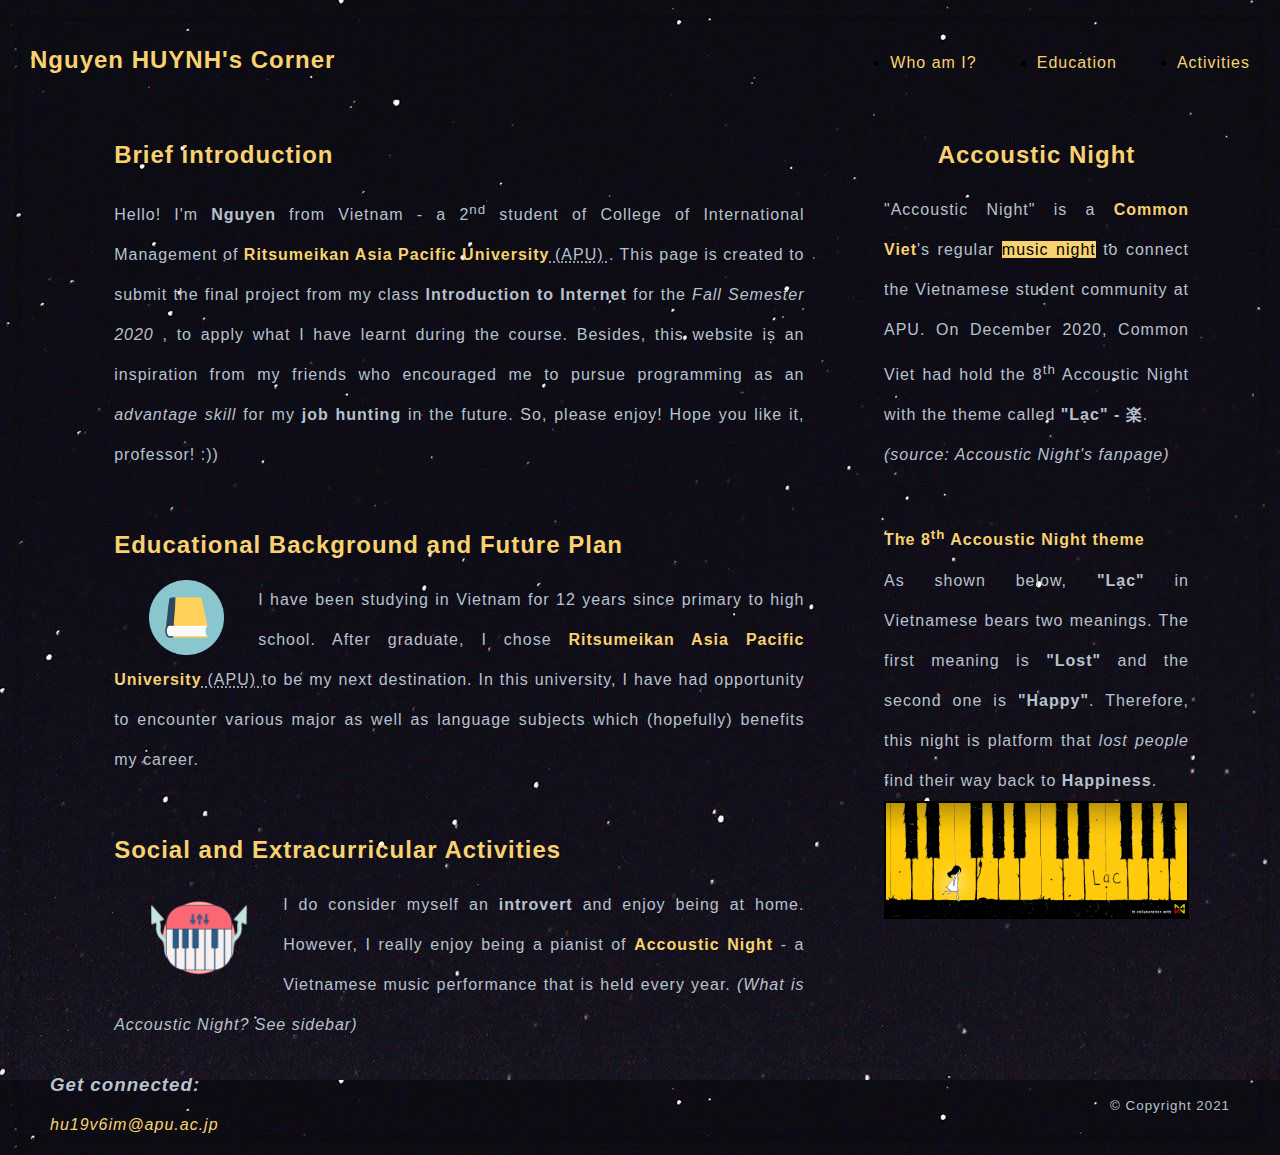
<file: index.html>
<!DOCTYPE html>
<html lang="eng">

<head>
  <meta charset="UTF-8" />
  <title>Nguyen Huynh's Corner</title>
  <link rel="stylesheet" href="./styles/base-sheet.css" />
  <link rel="stylesheet" href="./styles/color.css" />
  <link rel="stylesheet" href="./styles/format.css" />
</head>

<body>
  <div class="inset-shadow">
    <header id="masthead" role="banner">
      <h2>Nguyen HUYNH's Corner</h2>
      <nav role="navigation">
        <ul id="toc">
          <li><a href="#hello">Who am I?</a></li>
          <li><a href="./edu.html">Education</a></li>
          <li><a href="./act.html">Activities</a></li>
        </ul>
      </nav>
    </header>
    <main>
      <div id="content">
        <article class="overview">
          <h2 id="hello">Brief introduction</h2>
          <p>Hello! I'm <strong>Nguyen</strong> from Vietnam - a 2<sup>nd</sup> student of College of International Management of <a href="http://en.apu.ac.jp/home/" target="_blank"><strong>Ritsumeikan Asia Pacific University</strong></a><abbr title="Ritsumeikan Asia Pacific University"> (APU) </abbr>. This page is created to submit the final project from my class <strong>Introduction to Internet</strong> for the <em>Fall Semester 2020 </em>, to apply what I have learnt during the course. Besides, this website is an inspiration from my friends who encouraged me to pursue programming as an <em>advantage skill</em> for my <strong>job hunting</strong> in the future. So, please enjoy! Hope you like it, professor! :))
          </p>
          <br/>
          <section class="method" id="plan">
            <a href="./edu.html"><h2 id="education">Educational Background and Future Plan</h2></a>
            <p><img src="./imgs/book.png" width="75px" height="75px" alt="education"/>
              I have been studying in Vietnam for 12 years since primary to high school. After graduate, I chose <a href="http://en.apu.ac.jp/home/" target="_blank"><strong>Ritsumeikan Asia Pacific University</strong></a><abbr title="Ritsumeikan Asia Pacific University"> (APU) </abbr>to be my next destination. In this university, I have had opportunity to encounter various major as well as language subjects which (hopefully) benefits my career. 
            </p>
          </section>
          <br/>
          <section class="method" id="act">
            <a href="./act.html"><h2 id="activity">Social and Extracurricular Activities</h2></a>
            <p><img width="100px" height="100px" src="./imgs/piano.png" alt="activity" />I do consider myself an <strong>introvert</strong> and enjoy being at home. However, I really enjoy being a pianist of <a href="https://www.facebook.com/acousticnightcmv" target="_blank"><strong>Accoustic Night</strong></a> - a Vietnamese music performance that is held every year. <i>(What is Accoustic Night? See sidebar)</i>
            </p>
          </section>
        </article>
      </div>
      <div id="sidebar" role="complimentary">
        <aside>
          <h2 style="text-align: center;"><a href="https://www.facebook.com/acousticnightcmv" target="_blank">Accoustic Night</a></h2>
          <p>"Accoustic Night" is a <strong><a href="https://www.facebook.com/commonviet.apu" target="_blank">Common Viet</a></strong>'s regular <mark>music night</mark> to connect the Vietnamese student community at APU. On December 2020, Common Viet had hold the 8<sup>th</sup> Accoustic Night with the theme called <strong>"Lạc" - 楽</strong>. <br> <em>(source: Accoustic Night's fanpage)</em>
          </p>
          <br/>
          <figure id="eff">
            <figcaption>
              <h4>The 8<sup>th</sup> Accoustic Night theme</h4 >
              As shown below, <b>"Lạc"</b> in Vietnamese bears two meanings. The first meaning is <b>"Lost"</b> and the second one is <b>"Happy"</b>. Therefore, this night is platform that <em>lost people</em> find their way back to <b>Happiness</b>.
            </figcaption>
            <img src="./imgs/lac_image.png" alt="acousticnightcmv" />
          </figure>
        </aside>
      </div>
    </main>
    <br/>
    <footer role="contentinfo">
      <address>
        <h3>Get connected:</h3>
        <a href="hu19v6im@apu.ac.jp">hu19v6im@apu.ac.jp</a>
      </address>
      <p style="text-align: right;"><small>&copy; Copyright 2021</small></p>
    </footer>
  </div>
</body>
</html>
</file>
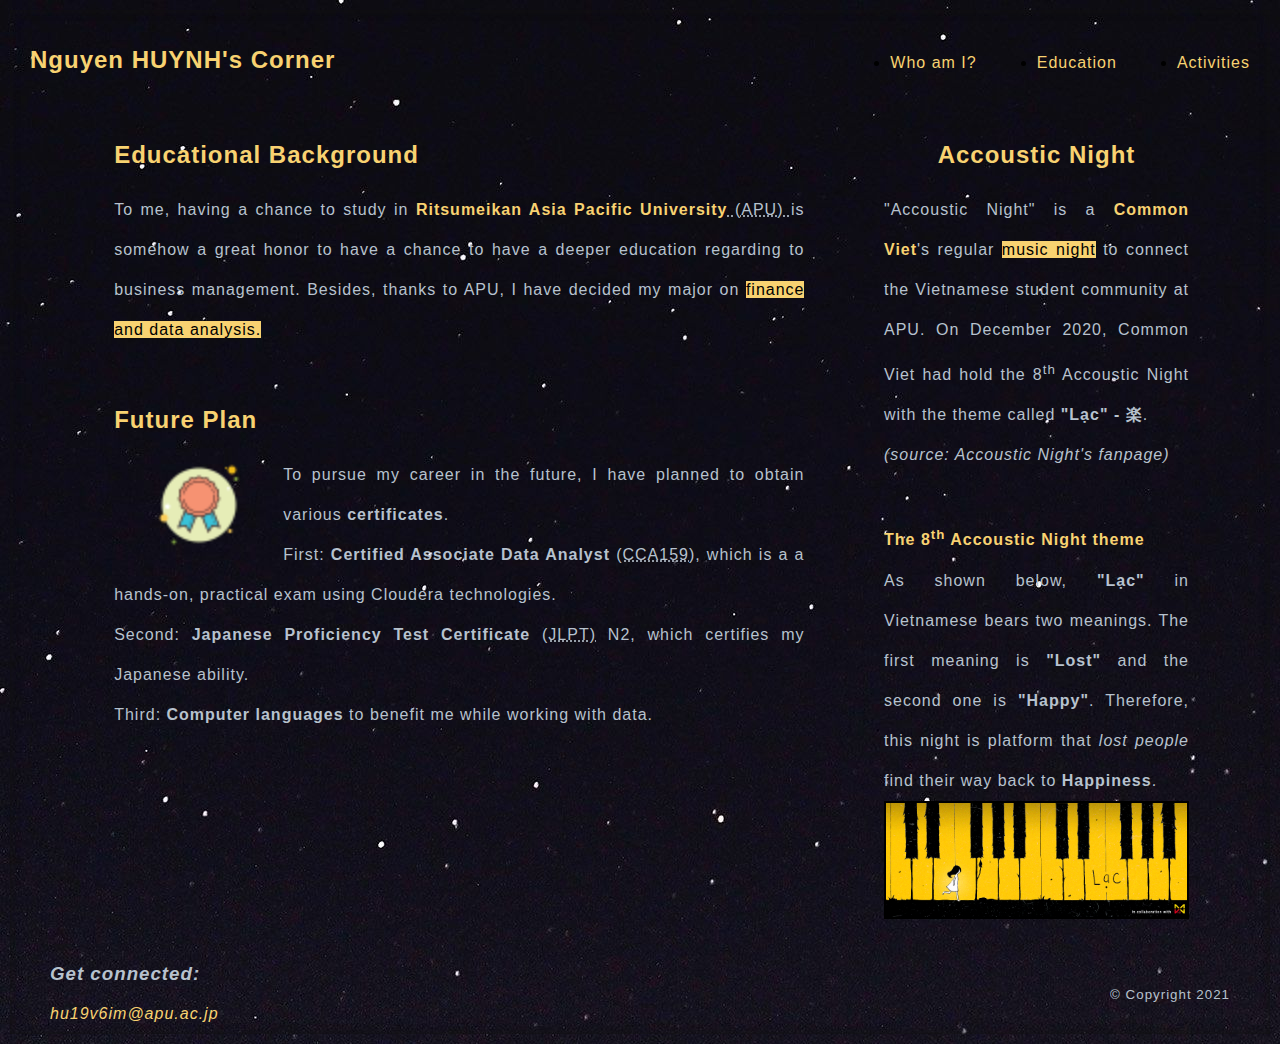
<file: edu.html>
<!DOCTYPE html>
<html lang="eng">

<head>
  <meta charset="UTF-8" />
  <title>Nguyen Huynh's Corner</title>
  <link rel="stylesheet" href="./styles/base-sheet.css" />
  <link rel="stylesheet" href="./styles/color.css" />
  <link rel="stylesheet" href="./styles/format.css" />
</head>

<body>
  <div class="inset-shadow">
    <header id="masthead" role="banner">
      <h2>Nguyen HUYNH's Corner</h2>
      <nav role="navigation">
        <ul id="toc">
          <li><a href="./index.html">Who am I?</a></li>
          <li><a href="./edu.html">Education</a></li>
          <li><a href="./act.html">Activities</a></li>
        </ul>
      </nav>
    </header>
    <main>
      <div id="content">
        <article class="overview">
          <h2 id="education">Educational Background</h2>
          <p>
            To me, having a chance to study in <a href="http://en.apu.ac.jp/home/" target="_blank"><strong>Ritsumeikan Asia Pacific University</strong></a><abbr title="Ritsumeikan Asia Pacific University"> (APU) </abbr> is somehow a great honor to have a chance to have a deeper education regarding to business management. Besides, thanks to APU, I have decided my major on <mark>finance and data analysis.</mark>
          </p>
          <br/>
          <section class="method" id="future">
            <h2 id="schedule">Future Plan</h2>
            <p><img width="100px" height="100px" src="./imgs/icon.png" alt="activity" />To pursue my career in the future, I have planned to obtain various <strong>certificates</strong>.
            </p>
            <p>First: <strong>Certified Associate Data Analyst</strong> <abbr title="Cloudera Certified Associate Data Analyst">(CCA159)</abbr>, which is a a hands-on, practical exam using Cloudera technologies.</p>
            <p>Second:<strong> Japanese Proficiency Test Certificate </strong> <abbr title="Japanese-Language Proficiency Test Certificate">(JLPT)</abbr> N2, which certifies my Japanese ability.
            </p>
            <p>Third: <strong>Computer languages</strong> to benefit me while working with data.  
            </p>
          </section>
        </article>
      </div>
      <div id="sidebar" role="complimentary">
        <aside>
          <h2 style="text-align: center;"><a href="https://www.facebook.com/acousticnightcmv" target="_blank">Accoustic Night</a></h2>
          <p>"Accoustic Night" is a <strong><a href="https://www.facebook.com/commonviet.apu" target="_blank">Common Viet</a></strong>'s regular <mark>music night</mark> to connect the Vietnamese student community at APU. On December 2020, Common Viet had hold the 8<sup>th</sup> Accoustic Night with the theme called <strong>"Lạc" - 楽</strong>. <br> <em>(source: Accoustic Night's fanpage)</em>
          </p>
          <br/>
          <figure id="eff">
            <figcaption>
              <h4>The 8<sup>th</sup> Accoustic Night theme</h4 >
              As shown below, <b>"Lạc"</b> in Vietnamese bears two meanings. The first meaning is <b>"Lost"</b> and the second one is <b>"Happy"</b>. Therefore, this night is platform that <em>lost people</em> find their way back to <b>Happiness</b>.
            </figcaption>
            <img src="./imgs/lac_image.png" alt="acousticnightcmv" />
          </figure>
        </aside>
      </div>
    </main>
    <br/>
    <footer role="contentinfo">
      <address>
        <h3>Get connected:</h3>
        <a href="hu19v6im@apu.ac.jp">hu19v6im@apu.ac.jp</a>
      </address>
      <p style="text-align: right;"><small>&copy; Copyright 2021</small></p>
    </footer>
  </div>
</body>
</html>
</file>
<file: styles/base-sheet.css>
/* article, aside, figcaption, figure, footer, header, hgroup, menu, nav, section {
    display: block;
}
img {
    border: 4px solid #A56763;
} */
blockquote, q {
	quotes: none;
}
blockquote:before, blockquote:after,
q:before, q:after {
	content: '';
	content: none;
}
table {
	border-collapse: collapse;
	border-spacing: 0;
}
</file>
<file: styles/color.css>
/* body {
	height: 670px;
	width: 840px;
}
div.inset-shadow {
	width: 800px;
}
#masthead {
    height: 40px;
    width: 800px;
} */

body {
	background-image: url(../imgs/star.jpg);
}

p, figcaption, footer {
	color: #b7c2ce
}
mark {
	color: #000000;
}

#hello, h2, h4, a:visited, a:link {
	text-decoration: none;
	color: #f8d271;
}

header h2 {
	color: #f8d271;
}

mark {
  background-color: #f8d271;
}

a:hover {
	color: #8b939c;
}
</file>
<file: styles/format.css>
* {
  box-sizing: border-box;
  margin: 0px;
  padding: 0px;
  font-family: 'Franklin Gothic light', 'Arial Narrow', Arial, sans-serif;
  letter-spacing: 1px;
  line-height: 40px;
}

body {
  padding: 10px;
  height: 100%;
  text-align: justify;
}

div.inset-shadow {
  width: 100%;
  height: 100%;
  padding: 20px;
  box-shadow: inset 0 0 10px #111;
  display: flex;
  flex-direction: column;
  max-width: 100%;
  margin: 0 auto;
}

#masthead {
  width: 100%;
  margin-bottom: 30px;
}

a:visited {
  text-decoration: none;
}

a:hover {
	font-weight: bold;
  text-decoration: underline;
}

a:link {
  text-decoration: none;
}
  
#toc, footer {
  display: flex;
  align-items: center;
  flex-direction: row;
  height: 40px;
}

#toc li {
  margin-left: 60px;
}

h2 {
  margin-top: 10px;
  margin-bottom: 15px;
}

section p img {
  float: left;
  margin-right: 5%;
  margin-left: 5%;
}

article {
  float: left;
  padding-left: 10%;
  padding-right: 8%;
}

footer {
  padding: 0 20px;
  justify-content: space-between;
}

main {
  flex: 1;
  display: flex;
  align-items: flex-start;
  min-height: 0;
}

#content {
  flex: 1;
  padding-right: 1%;
  overflow-y: auto;
  height: 100%;
}

#sidebar {
  width: 30%;
  padding-right: 5%;
  padding-left: inherit;
}

#sidebar img {
  border: 2px solid;
  max-width: 100%;
}

header {
  display: flex;
  flex-direction: row;
  align-items: center;
  justify-content: space-between;
}
</file>
